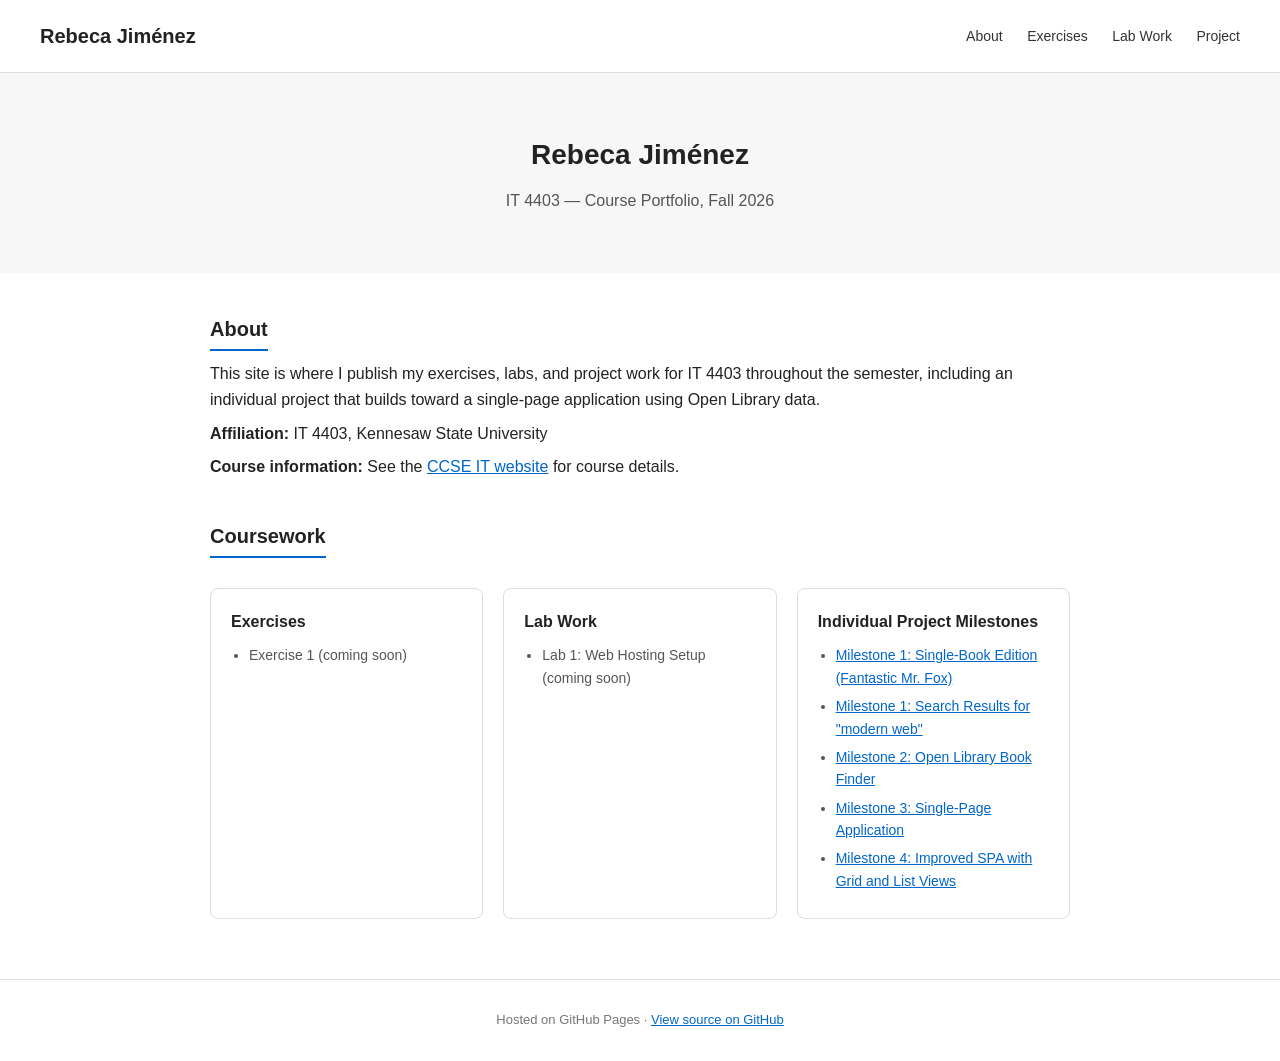
<file: index.html>
<!DOCTYPE html>
<html lang="en">
<head>
<meta charset="UTF-8">
<meta name="viewport" content="width=device-width, initial-scale=1.0">
<title>IT-4403 Portfolio</title>
<style>
  * { box-sizing: border-box; margin: 0; padding: 0; }
  body { font-family: Arial, Helvetica, sans-serif; line-height: 1.6; color: #222; }
  header { display: flex; justify-content: space-between; align-items: center; padding: 20px 40px; border-bottom: 1px solid #ddd; }
  header h1 { font-size: 20px; }
  nav a { margin-left: 20px; text-decoration: none; color: #333; font-size: 14px; }
  nav a:hover { color: #0066cc; }
  .hero { text-align: center; padding: 60px 20px; background: #f7f7f7; }
  .hero h2 { font-size: 28px; margin-bottom: 10px; }
  .hero p { color: #555; }
  section { max-width: 900px; margin: 40px auto; padding: 0 20px; }
  section h3 { font-size: 20px; margin-bottom: 10px; border-bottom: 2px solid #0066cc; display: inline-block; padding-bottom: 4px; }
  section p { margin-bottom: 8px; }
  a { color: #0066cc; }
  .cards { display: grid; grid-template-columns: repeat(auto-fit, minmax(220px, 1fr)); gap: 20px; margin-top: 20px; }
  .card { border: 1px solid #ddd; border-radius: 8px; padding: 20px; }
  .card h4 { margin-bottom: 10px; }
  .card ul { padding-left: 18px; color: #555; font-size: 14px; }
  .card li { margin-bottom: 6px; }
  footer { text-align: center; padding: 30px; border-top: 1px solid #ddd; margin-top: 60px; font-size: 13px; color: #777; }
  footer a { color: #0066cc; }
</style>
</head>
<body>

<header>
  <h1>Rebeca Jiménez</h1>
  <nav>
    <a href="#about">About</a>
    <a href="#exercises">Exercises</a>
    <a href="#labs">Lab Work</a>
    <a href="#project">Project</a>
  </nav>
</header>

<div class="hero">
  <h2>Rebeca Jiménez</h2>
  <p>IT 4403 — Course Portfolio, Fall 2026</p>
</div>

<section id="about">
  <h3>About</h3>
  <p>This site is where I publish my exercises, labs, and project work for IT 4403 throughout the semester, including an individual project that builds toward a single-page application using Open Library data.</p>
  <p><strong>Affiliation:</strong> IT 4403, Kennesaw State University</p>
  <p><strong>Course information:</strong> See the <a href="https://www.kennesaw.edu/ccse">CCSE IT website</a> for course details.</p>
</section>

<section id="work">
  <h3>Coursework</h3>
  <div class="cards">
    <div class="card" id="exercises">
      <h4>Exercises</h4>
      <ul>
        <li>Exercise 1 (coming soon)</li>
      </ul>
    </div>

    <div class="card" id="labs">
      <h4>Lab Work</h4>
      <ul>
        <li>Lab 1: Web Hosting Setup (coming soon)</li>
      </ul>
    </div>

    <div class="card" id="project">
      <h4>Individual Project Milestones</h4>
      <ul>
        <li><a href="book.html">Milestone 1: Single-Book Edition (Fantastic Mr. Fox)</a></li>
        <li><a href="search.html">Milestone 1: Search Results for "modern web"</a></li>
        <li><a href="milestone2/index.html">Milestone 2: Open Library Book Finder</a></li>
        <li><a href="milestone3/index.html">Milestone 3: Single-Page Application</a></li>
        <li><a href="milestone4 2/index.html">Milestone 4: Improved SPA with Grid and List Views</a></li>
      </ul>
    </div>
  </div>
</section>

<footer>
  <p>Hosted on GitHub Pages &middot; <a href="https://github.com/beca-266/Rejimene">View source on GitHub</a></p>
</footer>

</body>
</html>
</file>
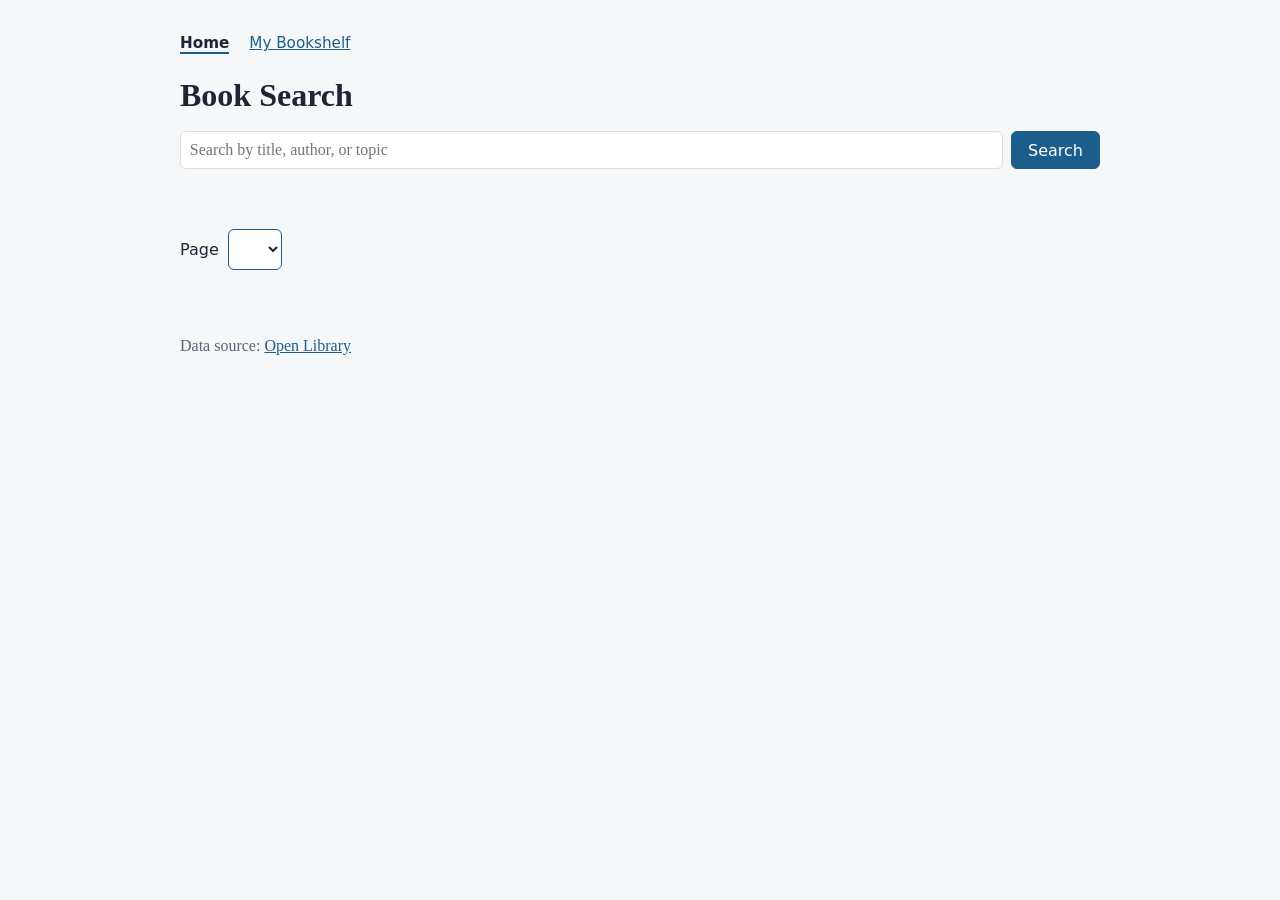
<file: milestone2/index.html>
<!DOCTYPE html>
<html lang="en">
<head>
<meta charset="UTF-8">
<meta name="viewport" content="width=device-width, initial-scale=1">
<title>Book Search | Open Library</title>
<link rel="stylesheet" href="css/style.css">
<script src="https://code.jquery.com/jquery-3.7.1.min.js"></script>
</head>
<body>
<header>
  <nav aria-label="Main">
    <ul>
      <li><a href="index.html" aria-current="page">Home</a></li>
      <li><a href="bookshelf.html">My Bookshelf</a></li>
    </ul>
  </nav>
  <h1>Book Search</h1>
  <form class="search" id="searchForm">
    <input type="search" id="term" placeholder="Search by title, author, or topic" aria-label="Search terms">
    <button type="submit">Search</button>
  </form>
  <div id="status" aria-live="polite"></div>
</header>
<main>
  <div id="results"></div>
  <div class="pager" id="pager" hidden>
    <label for="pageSelect">Page</label>
    <select id="pageSelect"></select>
    <span id="pageInfo" class="muted"></span>
  </div>
</main>
<footer><p class="muted">Data source: <a href="https://openlibrary.org">Open Library</a></p></footer>
<script src="js/common.js"></script>
<script src="js/search.js"></script>
</body>
</html>
</file>
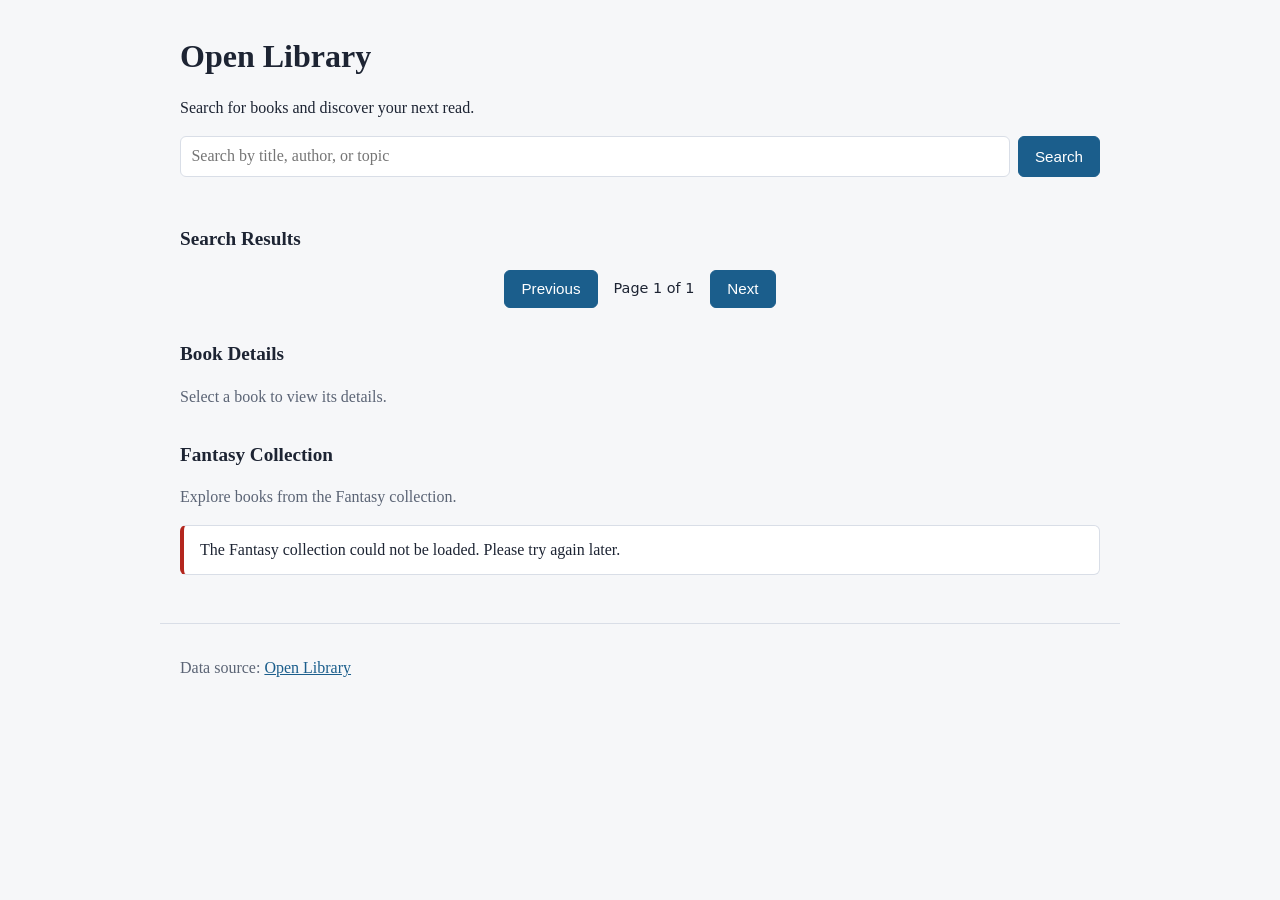
<file: milestone3/index.html>
<!DOCTYPE html>
<html lang="en">
<head>
    <meta charset="UTF-8">
    <meta name="viewport" content="width=device-width, initial-scale=1">
    <title>Open Library | Book Search</title>
    <link rel="stylesheet" href="css/style.css">
    <script src="https://code.jquery.com/jquery-3.7.1.min.js"></script>
</head>
<body>

<header>
    <h1>Open Library</h1>
    <p>Search for books and discover your next read.</p>

    <form class="search" id="searchForm">
        <input type="search" id="term"
            placeholder="Search by title, author, or topic"
            aria-label="Search terms">
        <button type="submit" id="searchButton">Search</button>
    </form>

    <div id="status" aria-live="polite"></div>
</header>

<main>

    <section>
        <h2>Search Results</h2>
        <div id="results"></div>

        <div class="pager" id="pager" hidden>
            <button type="button" id="previous">Previous</button>
            <span id="pageInfo">Page 1 of 1</span>
            <button type="button" id="next">Next</button>
        </div>
    </section>

    <section id="detailsSection">
        <h2>Book Details</h2>
        <div id="book">
            <p class="muted">Select a book to view its details.</p>
        </div>
    </section>

    <section>
        <h2>Fantasy Collection</h2>
        <p class="muted">Explore books from the Fantasy collection.</p>
        <div id="collection"></div>
    </section>

</main>

<footer>
    <p class="muted">
        Data source:
        <a href="https://openlibrary.org" target="_blank">Open Library</a>
    </p>
</footer>

<script src="js/script.js"></script>
</body>
</html>
</file>
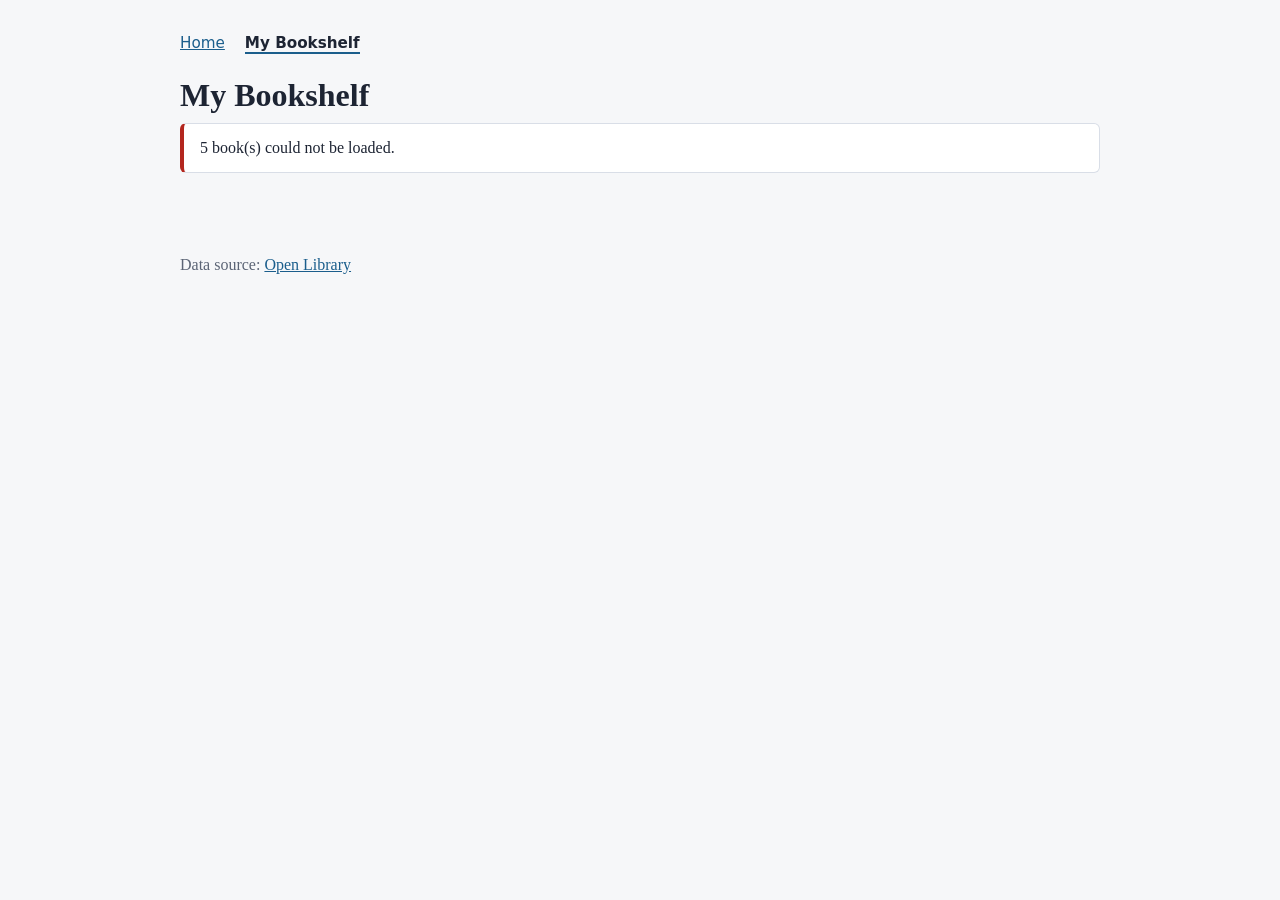
<file: milestone2/bookshelf.html>
<!DOCTYPE html>
<html lang="en">
<head>
<meta charset="UTF-8">
<meta name="viewport" content="width=device-width, initial-scale=1">
<title>My Bookshelf | Open Library</title>
<link rel="stylesheet" href="css/style.css">
<script src="https://code.jquery.com/jquery-3.7.1.min.js"></script>
</head>
<body>
<header>
  <nav aria-label="Main">
    <ul>
      <li><a href="index.html">Home</a></li>
      <li><a href="bookshelf.html" aria-current="page">My Bookshelf</a></li>
    </ul>
  </nav>
  <h1>My Bookshelf</h1>
  <div id="status" aria-live="polite"></div>
</header>
<main id="shelf"></main>
<footer><p class="muted">Data source: <a href="https://openlibrary.org">Open Library</a></p></footer>
<script src="js/common.js"></script>
<script src="js/bookshelf.js"></script>
</body>
</html>
</file>
<file: milestone2/css/style.css>
:root { --bg:#f6f7f9; --card:#fff; --ink:#1d2433; --muted:#5b6475; --accent:#1b5e8c; --line:#d9dee7; }
* { box-sizing: border-box; }
body { margin:0; font-family: Georgia, "Times New Roman", serif; background:var(--bg); color:var(--ink); line-height:1.5; }
header, main, footer { max-width: 960px; margin: 0 auto; padding: 1rem 1.25rem; }
header { padding-top: 2rem; }
h1 { margin:0 0 .25rem; font-size:2rem; }
h2 { font-size:1.2rem; margin:0 0 .5rem; }
a { color:var(--accent); }
a:focus-visible, button:focus-visible, input:focus-visible, select:focus-visible { outline:3px solid #f2a900; outline-offset:2px; }
.muted { color:var(--muted); }
.na { color:var(--muted); font-style:italic; }

/* Main navigation */
nav ul { list-style:none; margin:0 0 1rem; padding:0; display:flex; gap:1.25rem; font-family:system-ui, sans-serif; font-size:.95rem; }
nav a[aria-current="page"] { font-weight:700; color:var(--ink); text-decoration:none; border-bottom:2px solid var(--accent); }

/* Search form and pager */
.search { display:flex; gap:.5rem; flex-wrap:wrap; margin:.75rem 0; }
.search input { flex:1; min-width:220px; padding:.55rem; font-size:1rem; border:1px solid var(--line); border-radius:6px; font-family:inherit; }
button, select { padding:.55rem 1rem; font-size:1rem; border:1px solid var(--accent); border-radius:6px; font-family:system-ui, sans-serif; }
button { background:var(--accent); color:#fff; cursor:pointer; }
select { background:#fff; color:var(--ink); }
.pager { display:flex; gap:.6rem; align-items:center; font-family:system-ui, sans-serif; margin:1rem 0; }
.msg { background:var(--card); border:1px solid var(--line); border-left:4px solid var(--accent); border-radius:6px; padding:.75rem 1rem; margin:0; }
.msg.error { border-left-color:#b3261e; }

/* Book list (search + bookshelf), same card style as Milestone 1 */
.book { display:flex; gap:1.25rem; align-items:center; background:var(--card); border:1px solid var(--line); border-radius:6px; padding:1rem; margin-bottom:1rem; }
.cover { flex:0 0 60px; }
.cover img { width:60px; height:auto; display:block; border:1px solid var(--line); }
.no-cover { width:60px; height:85px; display:flex; align-items:center; justify-content:center; text-align:center; background:#eceff4; color:var(--muted); font-size:.7rem; padding:.25rem; border:1px solid var(--line); }
.book h2 { margin:0; font-size:1.15rem; }

/* Book details */
.top { display:flex; gap:1.5rem; background:var(--card); border:1px solid var(--line); border-radius:6px; padding:1rem; margin-bottom:1rem; }
.top .covers { flex:0 0 200px; }
.top .covers img { width:200px; height:auto; display:block; border:1px solid var(--line); }
.top .no-cover { width:200px; height:280px; font-size:1rem; }
.top p { margin:.5rem 0; }
.description { white-space:pre-line; }
ul.subjects { margin:0; padding-left:1.2rem; font-family:system-ui, sans-serif; font-size:.95rem; }
section.panel { background:var(--card); border:1px solid var(--line); border-radius:6px; padding:1rem; margin-bottom:1rem; }
dl { display:grid; grid-template-columns:8rem 1fr; gap:.25rem .75rem; margin:0; font-family:system-ui, sans-serif; font-size:.92rem; }
dt { font-weight:600; color:var(--muted); }
dd { margin:0; overflow-wrap:anywhere; }
@media (max-width:600px) { .top { flex-direction:column; } dl { grid-template-columns:1fr; } dt { margin-top:.4rem; } }
</file>
<file: milestone3/css/style.css>
:root {
    --bg: #f6f7f9;
    --card: #fff;
    --ink: #1d2433;
    --muted: #5b6475;
    --accent: #1b5e8c;
    --line: #d9dee7;
}

* {
    box-sizing: border-box;
}

body {
    margin: 0;
    font-family: Georgia, "Times New Roman", serif;
    background: var(--bg);
    color: var(--ink);
    line-height: 1.5;
}

header, main, footer {
    max-width: 960px;
    margin: 0 auto;
    padding: 1rem 1.25rem;
}

header {
    padding-top: 2rem;
}

h1 {
    margin: 0 0 .25rem;
    font-size: 2rem;
}

h2 {
    font-size: 1.2rem;
    margin: 0 0 .75rem;
}

a {
    color: var(--accent);
}

.muted {
    color: var(--muted);
}

.search {
    display: flex;
    gap: .5rem;
    margin: 1rem 0;
    flex-wrap: wrap;
}

.search input {
    flex: 1;
    min-width: 220px;
    padding: .65rem;
    font-size: 1rem;
    border: 1px solid var(--line);
    border-radius: 6px;
    font-family: inherit;
}

button {
    padding: .6rem 1rem;
    font-size: .95rem;
    border: 1px solid var(--accent);
    border-radius: 6px;
    background: var(--accent);
    color: white;
    cursor: pointer;
}

button:disabled {
    opacity: .6;
    cursor: not-allowed;
}

button:focus-visible,
input:focus-visible {
    outline: 3px solid #f2a900;
    outline-offset: 2px;
}

.msg {
    background: var(--card);
    border: 1px solid var(--line);
    border-left: 4px solid var(--accent);
    border-radius: 6px;
    padding: .75rem 1rem;
}

.msg.error {
    border-left-color: #b3261e;
}

section {
    margin-bottom: 2rem;
}

.book {
    display: flex;
    gap: 1.25rem;
    align-items: center;
    background: var(--card);
    border: 1px solid var(--line);
    border-radius: 6px;
    padding: 1rem;
    margin-bottom: 1rem;
}

.cover {
    flex: 0 0 60px;
}

.cover img {
    width: 60px;
    height: 85px;
    object-fit: cover;
    display: block;
    border: 1px solid var(--line);
}

.no-cover {
    width: 60px;
    height: 85px;
    display: flex;
    align-items: center;
    justify-content: center;
    text-align: center;
    background: #eceff4;
    color: var(--muted);
    font-size: .7rem;
    padding: .25rem;
    border: 1px solid var(--line);
}

.book-info {
    flex: 1;
}

.book h3 {
    margin: 0;
    font-size: 1.1rem;
}

.book-select {
    background: none;
    color: var(--accent);
    border: none;
    padding: 0;
    text-align: left;
    font-family: Georgia, "Times New Roman", serif;
    font-size: 1.1rem;
    font-weight: bold;
}

.book-select:hover {
    text-decoration: underline;
}

.pager {
    display: flex;
    align-items: center;
    justify-content: center;
    gap: 1rem;
    margin: 1rem 0 2rem;
}

#pageInfo {
    font-family: system-ui, sans-serif;
    font-size: .9rem;
}

#detailsSection {
    scroll-margin-top: 1rem;
}

.top {
    display: flex;
    gap: 1.5rem;
    background: var(--card);
    border: 1px solid var(--line);
    border-radius: 6px;
    padding: 1rem;
    margin-bottom: 1rem;
}

.top .covers {
    flex: 0 0 200px;
}

.top .covers img {
    width: 200px;
    height: auto;
    display: block;
    border: 1px solid var(--line);
}

.top .no-cover {
    width: 200px;
    height: 280px;
    font-size: 1rem;
}

.top p {
    margin: .5rem 0;
}

.panel {
    background: var(--card);
    border: 1px solid var(--line);
    border-radius: 6px;
    padding: 1rem;
    margin-bottom: 1rem;
}

.description {
    white-space: pre-line;
}

.subjects {
    padding-left: 1.2rem;
}

footer {
    border-top: 1px solid var(--line);
}

@media (max-width: 600px) {
    .top {
        flex-direction: column;
    }

    .pager {
        flex-wrap: wrap;
    }
}
</file>
